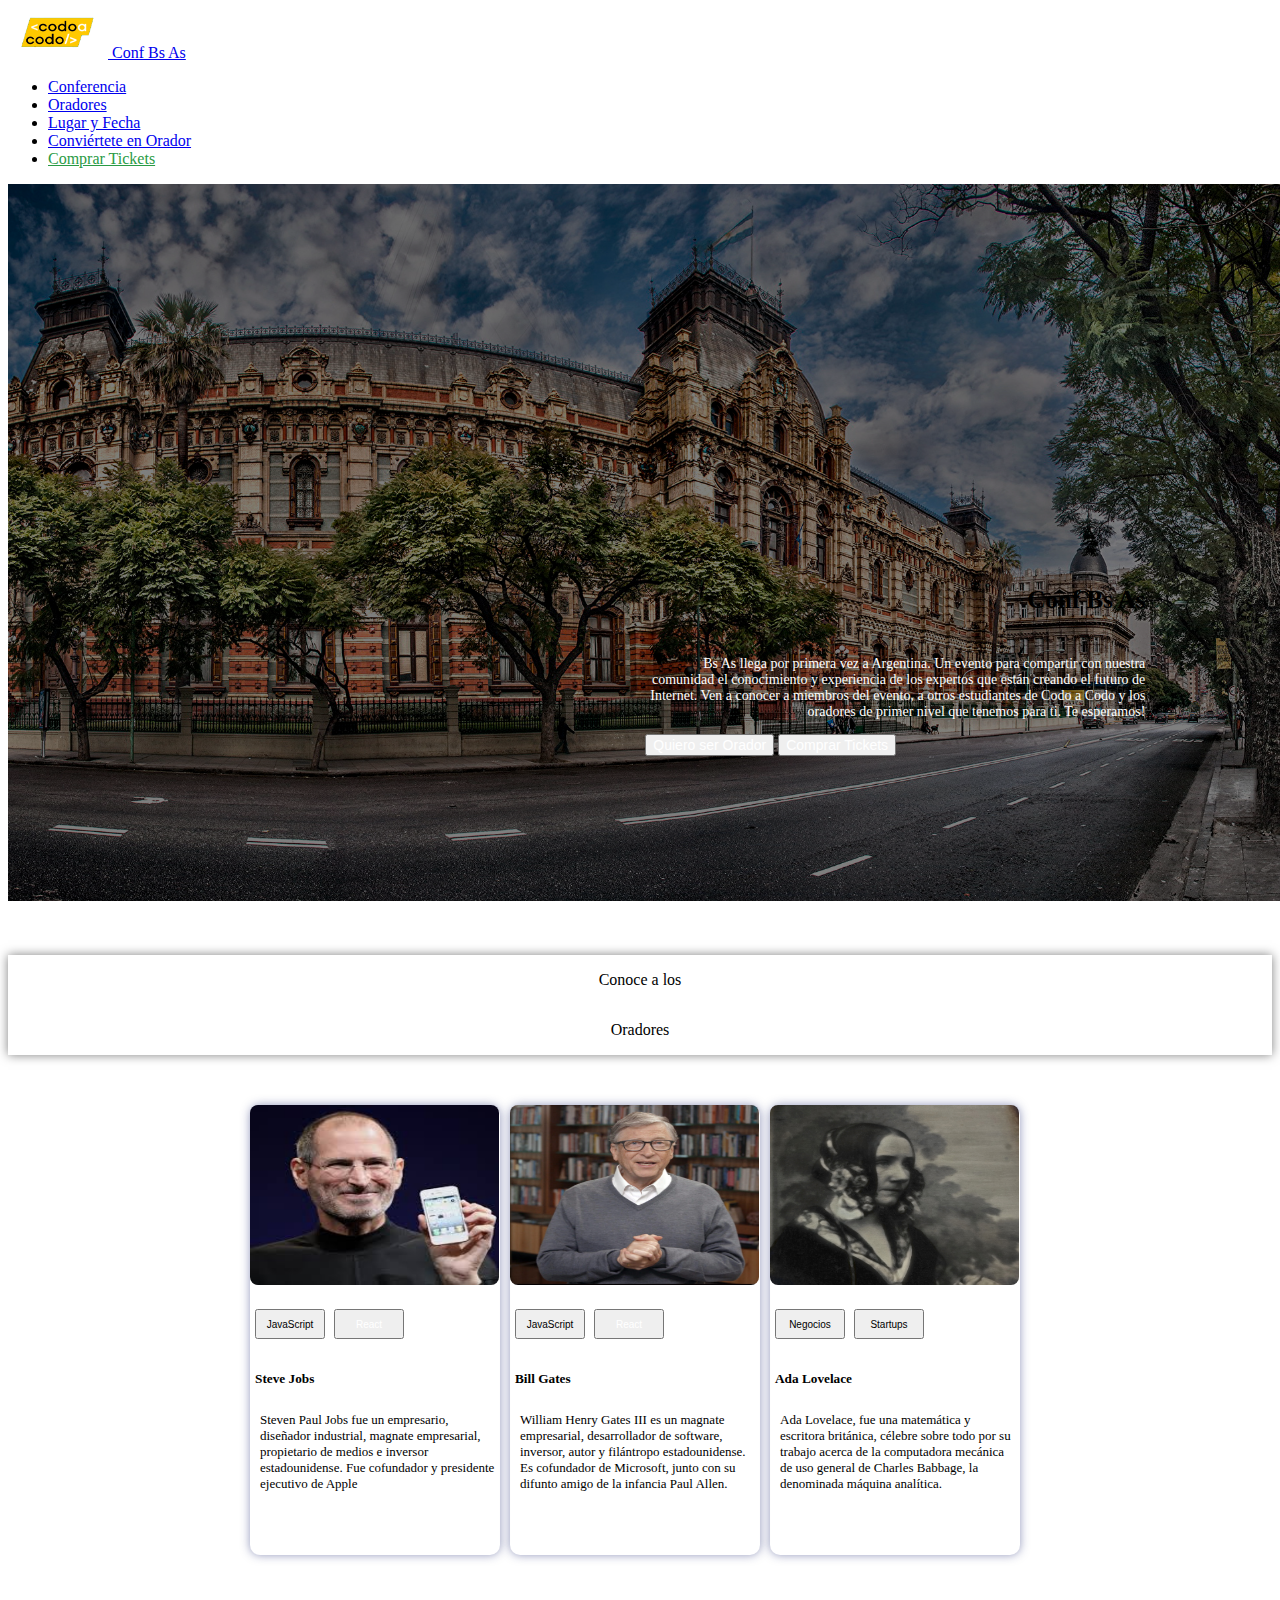
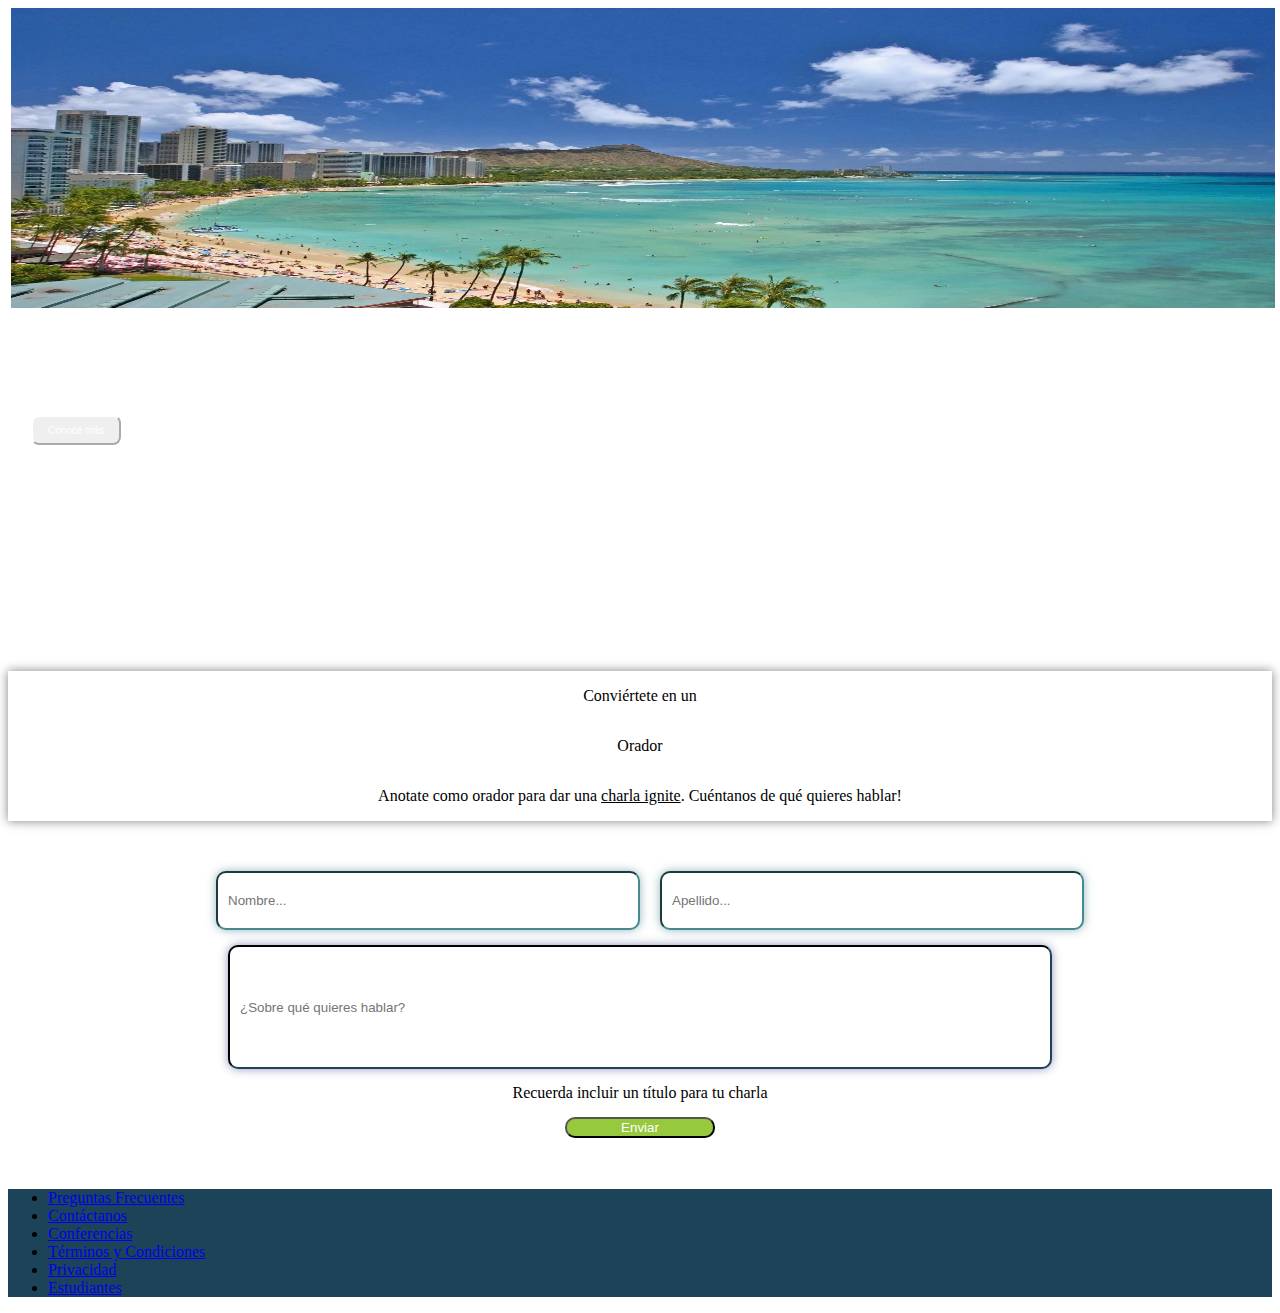
<file: index.html>
<!DOCTYPE html>
<html lang="en">
<head>
    <meta charset="UTF-8">
    <meta http-equiv="X-UA-Compatible" content="IE=edge">
    <meta name="viewport" content="width=device-width, initial-scale=1.0">
    <link href="https://cdn.jsdelivr.net/npm/bootstrap@5.3.0-alpha3/dist/css/bootstrap.min.css" rel="stylesheet" integrity="sha384-KK94CHFLLe+nY2dmCWGMq91rCGa5gtU4mk92HdvYe+M/SXH301p5ILy+dN9+nJOZ" crossorigin="anonymous">
    <link rel="stylesheet" href="index.css">
    <title>Trabajo Práctico</title>
</head>
<body>
    <script src="https://cdn.jsdelivr.net/npm/bootstrap@5.3.0-alpha3/dist/js/bootstrap.bundle.min.js" integrity="sha384-ENjdO4Dr2bkBIFxQpeoTz1HIcje39Wm4jDKdf19U8gI4ddQ3GYNS7NTKfAdVQSZe" crossorigin="anonymous"></script>
    
    <header>
      <nav class="navbar navbar-expand-lg bg-body-tertiary" data-bs-theme="dark">
        <div class="container-fluid">
        <a class="navbar-brand" href="#">
            <img src="imagenes_integrador_front/codoacodo.png" alt="Logo" width="100" height="50" class="d-inline-block align-text-top">
            Conf Bs As
            </a>
            <div>
                <ul class="navbar-nav me-auto mb-2 mb-lg-0">
                    <li class="nav-item">
                        <a class="nav-link active" aria-current="page" href="#">Conferencia</a>
                    </li>
                    <li class="nav-item">
                        <a class="nav-link" aria-current="page" href="#">Oradores</a>
                    </li>
                    <li class="nav-item">
                        <a class="nav-link" aria-current="page" href="#">Lugar y Fecha</a>
                    </li>
                    <li class="nav-item">
                        <a class="nav-link" aria-current="page" href="#">Conviértete en Orador</a>
                    </li>
                    <div>
                      <li class="nav-item">
                        <a class="nav-link active" style="color:#299B45" href="conversor.html">Comprar Tickets </a>
                    </li>
                    </div>
                    
                </ul>
            
        </div>
        </div>
    </nav>
    </header>   
<main>
  <div class="card text-bg-dark">
    <img class="img" src="imagenes_integrador_front/ba1.jpg">
    <div class="card-img-overlay">
    <h5 >Conf Bs As</h5>
      <p class="p">Bs As llega por primera vez a Argentina. Un evento para compartir con nuestra comunidad
        el conocimiento y experiencia de los expertos que están creando el futuro de Internet. Ven a conocer a miembros del 
        evento, a otros estudiantes de Codo a Codo y los oradores de primer nivel que tenemos para ti. Te esperamos!
      </p>
      <button type="button" class="btn btn-outline-light">Quiero ser Orador</button>
      <button type="button" class="btn btn-success">Comprar Tickets</button>
    </div>
  </div>

<section class="oradores">
  <p class="text-uppercase fs-6">Conoce a los</p>
  <p class="text-uppercase fs-3">Oradores</p> 
</section>

<section class="card-section" >
<div class="card-oradores" >
    <img src="imagenes_integrador_front/steve.jpg" class="card-img-top" alt="...">
    <div class="card-body">
        <button type="button" class="btn btn-warning">JavaScript</button> <button type="button" class="btn btn-info">React</button>
      <h5 class="card-title">Steve Jobs</h5>
      <p class="card-text">Steven Paul Jobs ​fue un empresario, diseñador industrial, magnate empresarial, propietario de medios e inversor estadounidense. Fue cofundador y presidente ejecutivo de Apple</p>
    </div>
</div>
  <div class="card-oradores" >    
    <img src="imagenes_integrador_front/bill.jpg" class="card-img-top" alt="...">
    <div class="card-body">
        <button type="button" class="btn btn-warning">JavaScript</button> <button type="button" class="btn btn-info">React</button>
    <h5 class="card-title">Bill Gates</h5>
    <p class="card-text">William Henry Gates III es un magnate empresarial, desarrollador de software, inversor, autor y filántropo estadounidense. Es cofundador de Microsoft, junto con su difunto amigo de la infancia Paul Allen.</p>
    </div>
</div>
  <div class="card-oradores" >
    <img src="imagenes_integrador_front/ada.jpeg" class="card-img-top" alt="...">
    <div class="card-body">
        <button type="button" class="btn btn-secondary">Negocios</button> <button type="button" class="btn btn-danger">Startups</button>
    <h5 class="card-title">Ada Lovelace</h5>
    <p class="card-text">Ada Lovelace, fue una matemática y escritora británica, célebre sobre todo por su trabajo acerca de la computadora mecánica de uso general de Charles Babbage, la denominada máquina analítica.</p>
    </div>
</div>
</section>

<div class=".playa">
<div class="playa playa-expand-lg bg-body-tertiary" data-bs-theme="dark">
  <div class="row g-0">
    <div class="col-md-6">
      <img src="imagenes_integrador_front/honolulu.jpg" class="honolulu">
    </div>
    <div class="col-md-6">
      <div class="honolulu">
        <p class="fs-5">Bs As - Octubre</p>
        <p class="texto-playa">Buenos Aires es la provincia y localidad más grande del estado de Argentina, 
          en los Estados Unidos. Honolulu es la más sureña de entre las principales ciudades estadounidenses. 
          Aunque el nombre de Honolulu se refiere al área urbana en la costa sureste de la isla de Oahu, 
          la ciudad y el condado de Honolulu han formado una ciudad-condado consolidada que cubre toda la
          ciudad (aproximadamente 600 km<sup>2</sup> de superficie). 
        </p>
        <button type="button" class="btn btn-secondary-light">Conocé más</button>
      </div>
    </div>
  </div>
</div>
</div>

<section class="oradores">
    <p class="text-uppercase fs-6">Conviértete en un</p>
    <p class="text-uppercase fs-3">Orador</p> 
    <p> Anotate como orador para dar una <u>charla ignite</u>. Cuéntanos de qué quieres hablar!</p>
</section>

<form class="form">
<div class="nombre">
<input class="nom" type="text" placeholder="Nombre..." /> 
<input class="nom" type="text" placeholder="Apellido..." /> 
</div>
<div class="sobre">
<input class="cuadro" type="text" placeholder="¿Sobre qué quieres hablar?" />
<div class="formText">Recuerda incluir un título para tu charla</div>
<button type="button" class="btn enviar">Enviar</button>
</div>
</form>
</main>


<footer class="footer">
  
  <nav class="navbar navbar-expand-lg navbar-dark" style="background-color:#1D4358">
    <div class="container-fluid">
        <ul class="navbar-nav" style="justify-content: space-evenly; width: 100%">
          <li class="nav-item">
            <a class="nav-link active" aria-current="page" href="#">Preguntas Frecuentes</a>
          </li>
          <li class="nav-item">
            <a class="nav-link active" href="#">Contáctanos</a>
          </li>
          <li class="nav-item">
            <a class="nav-link active" href="#">Conferencias</a>
          </li>
          <li class="nav-item">
            <a class="nav-link active" href="#">Términos y Condiciones</a>
          </li>
          <li class="nav-item">
            <a class="nav-link active" href="#">Privacidad</a>
          </li>
          <li class="nav-item">
            <a class="nav-link active" href="#">Estudiantes</a>
          </li>
        
            
      </div>
    </div>
  </nav>
</footer>
<script src="index.js"></script>

</body>
</html>
</file>
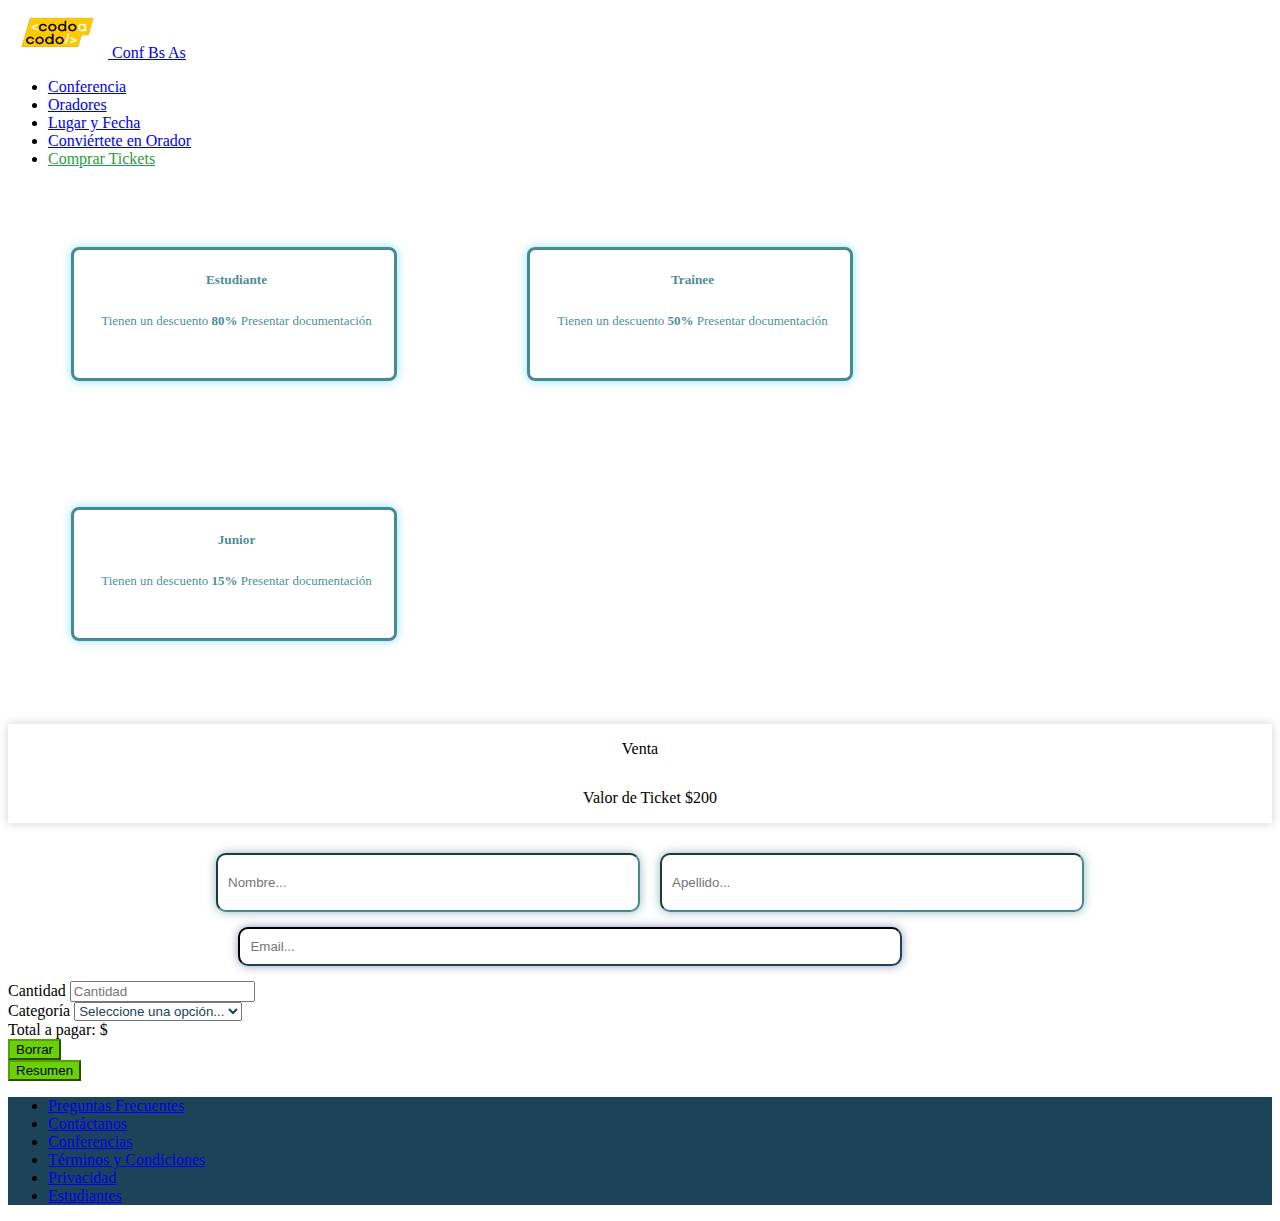
<file: conversor.html>
<!DOCTYPE html>
<html lang="en">
<head>
    <meta charset="UTF-8">
    <meta http-equiv="X-UA-Compatible" content="IE=edge">
    <meta name="viewport" content="width=device-width, initial-scale=1.0">
    <link href="https://cdn.jsdelivr.net/npm/bootstrap@5.3.0-alpha3/dist/css/bootstrap.min.css" rel="stylesheet" integrity="sha384-KK94CHFLLe+nY2dmCWGMq91rCGa5gtU4mk92HdvYe+M/SXH301p5ILy+dN9+nJOZ" crossorigin="anonymous">
    <link rel="stylesheet" href="index.css">

    <title>Conversor</title>
</head>
<body>
    <header>
        <nav class="navbar navbar-expand-lg bg-body-tertiary" data-bs-theme="dark">
          <div class="container-fluid">
          <a class="navbar-brand" href="#">
              <img src="imagenes_integrador_front/codoacodo.png" alt="Logo" width="100" height="50" class="d-inline-block align-text-top">
              Conf Bs As
              </a>
              <div>
                  <ul class="navbar-nav me-auto mb-2 mb-lg-0">
                      <li class="nav-item">
                          <a class="nav-link active" aria-current="page" href="#">Conferencia</a>
                      </li>
                      <li class="nav-item">
                          <a class="nav-link" aria-current="page" href="#">Oradores</a>
                      </li>
                      <li class="nav-item">
                          <a class="nav-link" aria-current="page" href="#">Lugar y Fecha</a>
                      </li>
                      <li class="nav-item">
                          <a class="nav-link" aria-current="page" href="#">Conviértete en Orador</a>
                      </li>
                      <div>
                        <li class="nav-item">
                          <a class="nav-link active" style="color:#299B45" href="conversor.html">Comprar Tickets </a>
                      </li>
                      </div>
                      
                  </ul>

          </div>
          </div>
      </nav>
      </header>   

    <div >
          <div class="cardDescuentos">
              <h5 class="card-title">Estudiante</h5>
              <p class="card-text">Tienen un descuento <strong>80%</strong> Presentar documentación</p>
            </div>
        
          <div class="cardDescuentos">
              <h5 class="card-title">Trainee</h5>
              <p class="card-text">Tienen un descuento <strong>50%</strong> Presentar documentación</p>
            </div>
        
            <div class="cardDescuentos">
            <h5 class="card-title">Junior</h5>
            <p class="card-text">Tienen un descuento <strong>15%</strong> Presentar documentación</p>
        </div>
    </div>

    <section class="oradoresTicket">
        <p class="text-uppercase fs-6">Venta</p>
        <p class="text-uppercase fs-5">Valor de Ticket $200</p> 
      </section>

      <div class="nombre">
        <input class="nom" type="text" placeholder="Nombre..." /> 
        <input class="nom" type="text" placeholder="Apellido..." /> 
        </div>
        
        <input class="email" type="text" placeholder="Email..." />
        

      <form id="calcularPrecioFinal" method="POST" class="p-5">
        
        
        <div class="row">
            <div class="col p-1">
            <label for="cantidadTicket">Cantidad</label>
            <input type="text" id="cantidadTicket" class="form-control w-100"  placeholder="Cantidad">
            </div>

          <div class="col p-1">
            <label for="categoria" >Categoría</label>
            <select id="categoria" class="form-select " >
              <option >Seleccione una opción...</option>
              <option value="estudiante">Estudiante</option>
              <option value="trainee">Trainee</option>
              <option value="junior">Junior</option>
            </select>
          </div>
        </div>
   
          <a class="btn btn-primary disabled placeholder col-4 w-100" id="resultado">Total a pagar: $</a>

          <div class="row">
            <div class="col p-1">
                <button type="reset" id="borrar" class="btn btn-success w-90" style="background-color:rgb(107, 208, 7) ; border-color: rgb(84, 161, 7); ;">Borrar</button>
            </div>
            <div class="col p-1">
                <button type="submit" id="resumen" class="btn btn-success w-90" style="background-color:rgb(107, 208, 7) ; border-color: rgb(84, 161, 7);">Resumen</button>
            </div>
        </div>
    </form>
    <footer class="footer">
  
        <nav class="navbar navbar-expand-lg navbar-dark" style="background-color:#1D4358">
          <div class="container-fluid">
              <ul class="navbar-nav" style="justify-content: space-evenly; width: 100%">
                <li class="nav-item">
                  <a class="nav-link active" aria-current="page" href="#">Preguntas Frecuentes</a>
                </li>
                <li class="nav-item">
                  <a class="nav-link active" href="#">Contáctanos</a>
                </li>
                <li class="nav-item">
                  <a class="nav-link active" href="#">Conferencias</a>
                </li>
                <li class="nav-item">
                  <a class="nav-link active" href="#">Términos y Condiciones</a>
                </li>
                <li class="nav-item">
                  <a class="nav-link active" href="#">Privacidad</a>
                </li>
                <li class="nav-item">
                  <a class="nav-link active" href="#">Estudiantes</a>
                </li>
              
                  
            </div>
          </div>
        </nav>
      </footer>

    <script src="https://cdn.jsdelivr.net/npm/bootstrap@5.3.0-alpha3/dist/js/bootstrap.bundle.min.js" integrity="sha384-ENjdO4Dr2bkBIFxQpeoTz1HIcje39Wm4jDKdf19U8gI4ddQ3GYNS7NTKfAdVQSZe" crossorigin="anonymous"></script>
    <script src="index.js"></script> 
</body>
</html>
</file>
<file: index.css>
.card {
    position: relative;
    display: inline-block; 
}

.card-img-overlay{
    position: absolute;
    top: 50%;
    left: 50%;
    width: 500px;
    height: 100px;
    z-index: 1;

}

.card-img-overlay h5{
    text-align: right;
    font-size: 25px;
}
.card-img-overlay p, .card-img-overlay button {
    color: white;
    z-index: 1;
    font-size: small;
    text-align: right;
    font-size: 14px;
}

.cardDescuentos{
    display:inline-table;
    margin:7vh;
    border: solid;
    border-radius: 8px;
    box-shadow: 0 0 10px rgba(32, 195, 250, 0.5);
    width: 25vw;
    height: 10vw;
    text-align: center;
    color: #468a90fe;
}

.oradoresTicket{
    display: flex;
    justify-content: center;
    align-items: center;
    flex-direction: column;
    margin-top: 20px;
    margin-bottom: 30px;
    box-shadow: 0 0 10px rgba(0, 0, 0, 0.186);
}

.img{
    height: 717px;
    filter: brightness(0.5);
}

.oradores{
    display: flex;
    justify-content: center;
    align-items: center;
    flex-direction: column;
    margin-top: 50px;
    margin-bottom: 50px;
    box-shadow: 0 0 10px rgba(0, 0, 0, 0.5);
}

.card-section{
    display: flex;
    justify-content: center;
    align-items: center;
    margin-top: 30px;
    margin-bottom: 50px;
    border-radius: 8px;
}

.card-oradores{
    width: 250px;
    height: 450px;
    display: inline-block;
    margin-right: 10px; 
    border-radius: 10px;
    box-shadow: 0 0 10px rgba(39, 49, 122, 0.5);
}

.card-img-top{
    width: 249px;
    height: 40%;
    border-radius: 8px;
    margin-bottom: 20px;
}

.btn-warning, .btn-info, .btn-secondary, .btn-danger{ /*los botones*/
    width: 70px ;
    height:30px ;
    font-size: 10px;
    font-weight: 500;
    margin-bottom: 10px;
    margin-left: 05px ;
}
.btn-info{
    color: white;
}
.btn-warning{
    color: black;
}

.card-title{
    margin-bottom: 20px;
    margin-left: 05px ;
}

.card-text{
    padding: 05px;
    margin-left: 05px ;
    font-size: small;
}



.imgBa1{
    position: relative;
}
.imgPlaya{
    max-width: 10%;
    max-height: 100%;    
}

.fs-5{
    margin-left: 20px;
    margin-top: 15px; 
}
.texto-playa{
    font-size: small;
    margin-left: 20px;
}

.btn-secondary-light{
    margin-left: 20px;
    width: 90px ;
    height:30px ;
    font-size: 10px;  
    color: white;
    border-radius: 8px;
    border-color: white;
}
.honolulu{
    width: 100%;
    height: 300px;
    border: solid;
    border-color: white;
}
.playa{
    color: white;   
}


.nombre{
    display: flex;
    flex-direction:row;
    justify-content: center;
    align-items: center;
}

.nom{
    width: 400px;
    height: 35px;
    margin-left: 20px;
    margin-bottom: 15px;
    border-radius: 10px;
    border-color: #468a90fe;
    box-shadow: 0 0 10px rgba(39, 109, 122, 0.5);
    padding: 10px;
}
.sobre{
    display: flex;
    align-items: center;
    flex-direction: column;
}
.email{
    display: flex;
    align-items: center;
    flex-direction: column;
    margin-left: 18vw;
}

.cuadro{
    width: 800px;
    height: 100px;
    border-radius: 10px;
    border-color: #1D4358;
    box-shadow: 0 0 10px rgba(39, 49, 122, 0.5);
    padding: 10px;
    margin-bottom: 15px;
}
.email{
    width: 50vw;
    border-radius: 10px;
    border-color: #1D4358;
    box-shadow: 0 0 10px rgba(39, 49, 122, 0.5);
    padding: 10px;
    margin-bottom: 15px;
}

.formText{
    text-align: left;
    margin-bottom: 15px;
}

.enviar{
    background-color: #96C93E;
    color: white;
    width: 150px;
    border-radius: 10px;
    margin-bottom: 35px;
    
}
.form-select{
    color: #1D4358;
}
</file>
